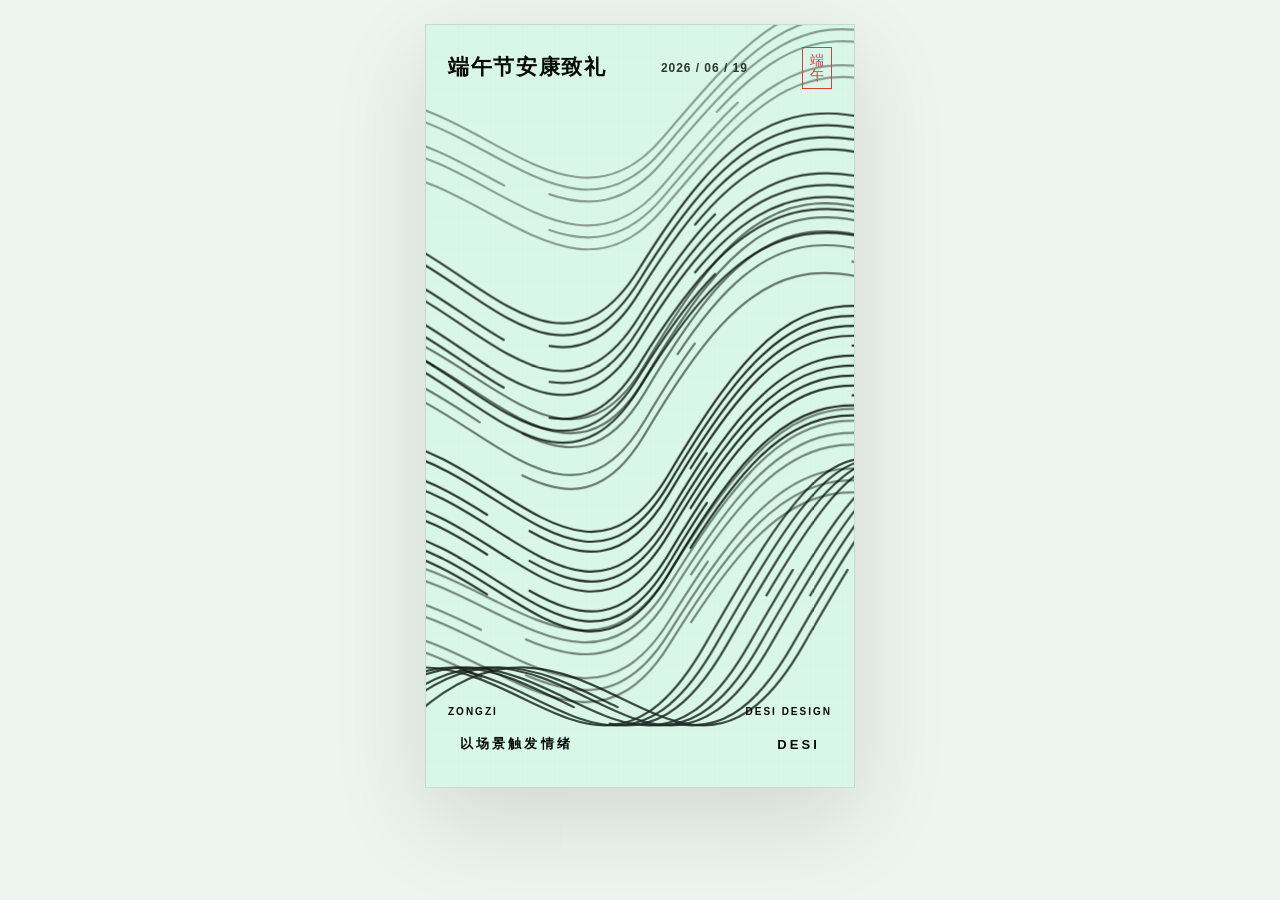
<file: duanwu-poster.html>
<!doctype html>
<html lang="zh-CN">
<head>
  <meta charset="UTF-8">
  <meta name="viewport" content="width=device-width, initial-scale=1.0">
  <title>DESI 端午动态海报</title>
  <link rel="stylesheet" href="./duanwu-poster.css">
</head>
<body>
  <main class="poster" aria-label="端午节动态海报">
    <section class="title-block">
      <h1>端午节安康致礼</h1>
      <p class="date">2026 / 06 / 19</p>
      <p class="seal">端<br>午</p>
    </section>

    <p class="side side-left">ZONGZI</p>
    <p class="side side-right">DESI DESIGN</p>

    <svg class="flow flow-a" viewBox="0 0 430 760" aria-hidden="true">
      <defs>
        <path id="ribbonA" d="M-150 238 C -20 94, 104 420, 214 242 S 398 42, 584 156" />
      </defs>
      <g>
        <use href="#ribbonA" />
        <use href="#ribbonA" transform="translate(0 12)" />
        <use href="#ribbonA" transform="translate(0 24)" />
        <use href="#ribbonA" transform="translate(0 36)" />
        <use href="#ribbonA" transform="translate(0 48)" />
        <use href="#ribbonA" transform="translate(0 60)" />
        <use href="#ribbonA" transform="translate(0 72)" />
        <use href="#ribbonA" transform="translate(0 84)" />
        <use href="#ribbonA" transform="translate(0 96)" />
        <use href="#ribbonA" transform="translate(0 108)" />
        <use href="#ribbonA" transform="translate(0 120)" />
      </g>
    </svg>

    <svg class="flow flow-b" viewBox="0 0 430 760" aria-hidden="true">
      <defs>
        <path id="ribbonB" d="M-170 472 C 10 278, 130 640, 244 448 S 410 238, 610 342" />
      </defs>
      <g>
        <use href="#ribbonB" />
        <use href="#ribbonB" transform="translate(0 10)" />
        <use href="#ribbonB" transform="translate(0 20)" />
        <use href="#ribbonB" transform="translate(0 30)" />
        <use href="#ribbonB" transform="translate(0 40)" />
        <use href="#ribbonB" transform="translate(0 50)" />
        <use href="#ribbonB" transform="translate(0 60)" />
        <use href="#ribbonB" transform="translate(0 70)" />
        <use href="#ribbonB" transform="translate(0 80)" />
        <use href="#ribbonB" transform="translate(0 90)" />
        <use href="#ribbonB" transform="translate(0 100)" />
        <use href="#ribbonB" transform="translate(0 110)" />
      </g>
    </svg>

    <svg class="flow flow-c" viewBox="0 0 430 760" aria-hidden="true">
      <defs>
        <path id="ribbonC" d="M-120 700 C 60 520, 154 840, 280 620 S 426 390, 586 504" />
      </defs>
      <g>
        <use href="#ribbonC" />
        <use href="#ribbonC" transform="translate(11 0)" />
        <use href="#ribbonC" transform="translate(22 0)" />
        <use href="#ribbonC" transform="translate(33 0)" />
        <use href="#ribbonC" transform="translate(44 0)" />
        <use href="#ribbonC" transform="translate(55 0)" />
        <use href="#ribbonC" transform="translate(66 0)" />
        <use href="#ribbonC" transform="translate(77 0)" />
        <use href="#ribbonC" transform="translate(88 0)" />
        <use href="#ribbonC" transform="translate(99 0)" />
      </g>
    </svg>

    <svg class="flow flow-d" viewBox="0 0 430 760" aria-hidden="true">
      <defs>
        <path id="ribbonD" d="M-180 340 C -10 180, 112 520, 220 338 S 390 124, 598 260" />
      </defs>
      <g>
        <use href="#ribbonD" />
        <use href="#ribbonD" transform="translate(0 14)" />
        <use href="#ribbonD" transform="translate(0 28)" />
        <use href="#ribbonD" transform="translate(0 42)" />
        <use href="#ribbonD" transform="translate(0 56)" />
        <use href="#ribbonD" transform="translate(0 70)" />
      </g>
    </svg>

    <svg class="flow flow-e" viewBox="0 0 430 760" aria-hidden="true">
      <defs>
        <path id="ribbonE" d="M-160 112 C 4 -30, 120 250, 238 110 S 398 -70, 590 42" />
      </defs>
      <g>
        <use href="#ribbonE" />
        <use href="#ribbonE" transform="translate(0 12)" />
        <use href="#ribbonE" transform="translate(0 24)" />
        <use href="#ribbonE" transform="translate(0 36)" />
        <use href="#ribbonE" transform="translate(0 48)" />
        <use href="#ribbonE" transform="translate(0 60)" />
        <use href="#ribbonE" transform="translate(0 72)" />
      </g>
    </svg>

    <svg class="flow flow-f" viewBox="0 0 430 760" aria-hidden="true">
      <defs>
        <path id="ribbonF" d="M-182 586 C -6 410, 132 728, 244 548 S 412 330, 610 458" />
      </defs>
      <g>
        <use href="#ribbonF" />
        <use href="#ribbonF" transform="translate(0 12)" />
        <use href="#ribbonF" transform="translate(0 24)" />
        <use href="#ribbonF" transform="translate(0 36)" />
        <use href="#ribbonF" transform="translate(0 48)" />
        <use href="#ribbonF" transform="translate(0 60)" />
        <use href="#ribbonF" transform="translate(0 72)" />
        <use href="#ribbonF" transform="translate(0 84)" />
      </g>
    </svg>

    <footer>
      <span>以场景触发情绪</span>
      <span>DESI</span>
    </footer>
  </main>
</body>
</html>
</file>
<file: duanwu-poster.css>
:root {
  --mint: #d8f7e8;
  --ink: #020907;
  --seal: #d94035;
}

* {
  box-sizing: border-box;
}

html,
body {
  margin: 0;
  min-height: 100%;
  background: #eef5ef;
  font-family: "PingFang SC", "Microsoft YaHei", "Helvetica Neue", Arial, sans-serif;
  color: var(--ink);
}

body {
  display: grid;
  place-items: center;
  padding: 24px;
}

.poster {
  position: relative;
  width: min(430px, 100vw);
  aspect-ratio: 9 / 16;
  overflow: hidden;
  background: var(--mint);
  border: 1px solid rgba(2, 9, 7, 0.1);
  box-shadow: 0 32px 90px rgba(2, 9, 7, 0.12);
  isolation: isolate;
}

.poster::before {
  content: "";
  position: absolute;
  inset: 0;
  z-index: 0;
  background-image:
    linear-gradient(rgba(2, 9, 7, 0.025) 1px, transparent 1px),
    linear-gradient(90deg, rgba(2, 9, 7, 0.025) 1px, transparent 1px);
  background-size: 32px 32px;
  opacity: 0.42;
}

.title-block {
  position: absolute;
  z-index: 5;
  left: 22px;
  right: 22px;
  top: 22px;
  display: flex;
  align-items: center;
  justify-content: space-between;
  gap: 10px;
}

h1 {
  margin: 0;
  font-family: "Songti SC", "STSong", "SimSun", "Noto Serif CJK SC", serif;
  writing-mode: horizontal-tb;
  text-orientation: mixed;
  white-space: nowrap;
  font-size: clamp(18px, 4.4vw, 21px);
  line-height: 1.2;
  font-weight: 600;
  letter-spacing: 0.08em;
}

.date {
  position: static;
  margin: 0;
  white-space: nowrap;
  letter-spacing: 0.08em;
  font-size: clamp(10px, 2.8vw, 12px);
  font-weight: 600;
  opacity: 0.8;
}

.seal {
  position: static;
  display: grid;
  place-items: center;
  width: 30px;
  height: 42px;
  margin: 0;
  border: 1px solid var(--seal);
  color: var(--seal);
  font-family: "Songti SC", "STSong", serif;
  font-size: 14px;
  line-height: 1.1;
  animation: sealPulse 4s ease-in-out infinite;
}

.side {
  position: absolute;
  z-index: 5;
  margin: 0;
  writing-mode: horizontal-tb;
  white-space: nowrap;
  letter-spacing: 0.2em;
  font-size: 10px;
  font-weight: 700;
}

.side-left {
  left: 22px;
  bottom: 70px;
}

.side-right {
  right: 22px;
  bottom: 70px;
}

.flow {
  position: absolute;
  z-index: 2;
  inset: 0;
  width: 100%;
  height: 100%;
  overflow: visible;
  fill: none;
  stroke: rgba(2, 9, 7, 0.86);
  stroke-width: 2.2;
  stroke-linecap: round;
  stroke-linejoin: round;
}

.flow use {
  vector-effect: non-scaling-stroke;
  stroke-dasharray: 760 260 1180 180;
  animation: lineFlow 12s linear infinite, lineShade 5.8s ease-in-out infinite;
}

.flow use:nth-child(2n) {
  stroke-dasharray: 640 310 980 220;
  stroke-dashoffset: -160;
}

.flow use:nth-child(3n) {
  stroke-dasharray: 880 180 620 330;
  stroke-dashoffset: -310;
}

.flow use:nth-child(4n) {
  stroke-dasharray: 520 220 1260 260;
  stroke-dashoffset: -520;
}

.flow use:nth-child(5n) {
  stroke-dasharray: 980 260 540 190;
  stroke-dashoffset: -740;
}

.flow-a {
  transform: translate(0, 0) rotate(0deg) scale(1);
  opacity: 0.92;
}

.flow-a use {
  animation-duration: 13s;
}

.flow-b {
  transform: translate(0, 0) rotate(0deg) scale(1);
  opacity: 0.96;
}

.flow-b use {
  animation-duration: 15s;
  animation-direction: reverse;
}

.flow-c {
  transform: translate(0, 0) rotate(0deg) scale(1);
  opacity: 0.86;
}

.flow-c use {
  animation-duration: 17s;
}

.flow-d {
  transform: translate(0, 0) rotate(0deg) scale(1);
  opacity: 0.62;
}

.flow-d use {
  animation-duration: 19s;
  animation-direction: reverse;
}

.flow-e {
  transform: translate(0, 0) rotate(0deg) scale(1);
  opacity: 0.44;
}

.flow-e use {
  animation-duration: 21s;
}

.flow-f {
  transform: translate(0, 0) rotate(0deg) scale(1);
  opacity: 0.56;
}

.flow-f use {
  animation-duration: 18s;
  animation-direction: reverse;
}

.flow g {
  animation: ribbonBreath 7s ease-in-out infinite;
  transform-origin: 50% 50%;
}

footer {
  position: absolute;
  z-index: 5;
  left: 34px;
  right: 34px;
  bottom: 34px;
  display: flex;
  justify-content: space-between;
  align-items: center;
  font-size: 13px;
  letter-spacing: 0.24em;
  font-weight: 700;
}

@keyframes lineFlow {
  from {
    stroke-dashoffset: 0;
  }
  to {
    stroke-dashoffset: -1320;
  }
}

@keyframes lineShade {
  0%, 100% {
    stroke-opacity: 0.5;
  }
  45% {
    stroke-opacity: 1;
  }
  70% {
    stroke-opacity: 0.72;
  }
}

@keyframes ribbonBreath {
  0%, 100% {
    transform: translate(0, 0) scale(1);
  }
  50% {
    transform: translate(10px, -8px) scale(1.015);
  }
}

@keyframes sealPulse {
  0%, 100% {
    opacity: 0.82;
    transform: scale(1);
  }
  50% {
    opacity: 1;
    transform: scale(1.05);
  }
}

@media (max-width: 720px) {
  body {
    padding: 10px;
  }

  h1 {
    font-size: 42px;
  }

  .title-block {
    right: 42px;
    top: 48px;
  }

  .seal {
    right: -8px;
    top: 210px;
  }
}
</file>
